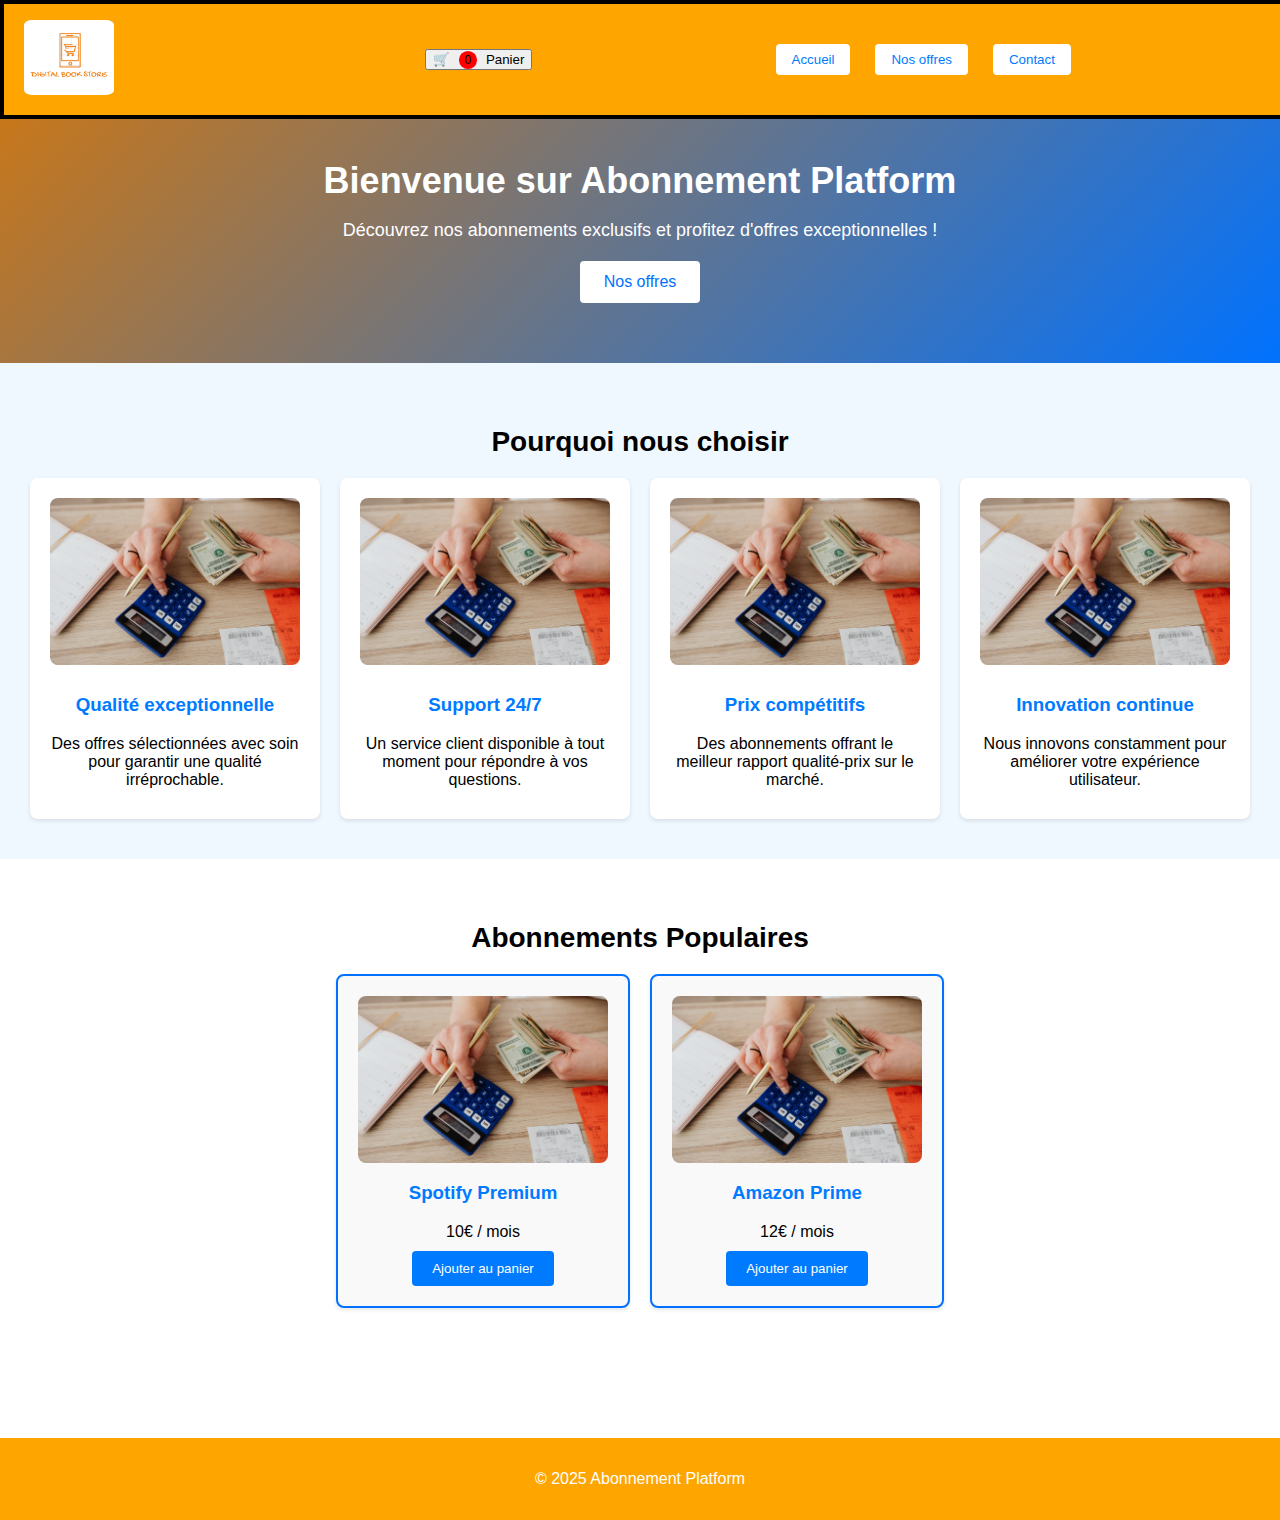
<file: index.html>
<!DOCTYPE html>
<html lang="fr">
<head>
  <meta charset="UTF-8">
  <!-- Assure que le site s'adapte aux différentes tailles d'écran -->
  <meta name="viewport" content="width=device-width, initial-scale=1.0">
  <title>Abonnement Platform</title>
  <!-- Lien vers le fichier CSS -->
  <link rel="stylesheet" href="style.css">
</head>
<body>
  <!-- ===== Navigation (Header) ===== -->
  <header>
    <!-- Barre de navigation avec logo et boutons de connexion/inscription -->
    <nav class="navbar">
      <div class="logo">
        <a href="index.html"><img src="logo.png" alt="logo" class="logo"></a>
      </div>

      <a href="cart.html"><button onclick="openCartModal()">
        <span class="cart-icon">🛒</span>
        <span class="cart-counter" id="cart-counter">0</span>
        Panier
      </button></a>

      <div class="hamburger-menu" id="hamburger-menu">
        <span class="bar"></span>
        <span class="bar"></span>
        <span class="bar"></span>
        
      </div>

      <div class="nav-links">
        <a href="index.html"><button>Accueil</button></a>
        <!-- Bouton qui ouvre nos abonnements -->
        <a href="subscription.html"><button >Nos offres</button></a>
        
        <!-- Bouton qui ouvre la page de transactions / <a href="transactions.html"><button >Transactions</button></a> -->
        

        <!-- Bouton qui ouvre la page de contacts -->
        <a href="contact.html"><button >Contact</button></a>
        
      </div>
    </nav>
  </header>

  <!-- ===== Section Héros ===== -->
  <section class="hero">
    <h2>Bienvenue sur Abonnement Platform</h2>
    <p>Découvrez nos abonnements exclusifs et profitez d'offres exceptionnelles !</p>
    <!-- Bouton pour accéder directement au panier (par exemple) -->
    <!-- Bouton qui ouvre la page des offres -->
    <a href="subscription.html"><button >Nos offres</button></a>
  </section>

  <!-- ===== Section pourquoi nous choisir" ===== -->
  <section class="why-choose-us">
    <h2>Pourquoi nous choisir</h2>
    <div class="why-choose-container">
      <!-- Raison 1 : Qualité exceptionnelle -->
      <div class="why-choose-item">
        <img src="flex.jpg" alt="Qualité exceptionnelle" class="why-image">
        <h3>Qualité exceptionnelle</h3>
        <p>Des offres sélectionnées avec soin pour garantir une qualité irréprochable.</p>
      </div>
      <!-- Raison 2 : Support 24/7 -->
      <div class="why-choose-item">
        <img src="flex.jpg" alt="Support 24/7" class="why-image">
        <h3>Support 24/7</h3>
        <p>Un service client disponible à tout moment pour répondre à vos questions.</p>
      </div>
      <!-- Raison 3 : Prix compétitifs -->
      <div class="why-choose-item">
        <img src="flex.jpg" alt="Prix compétitifs" class="why-image">
        <h3>Prix compétitifs</h3>
        <p>Des abonnements offrant le meilleur rapport qualité-prix sur le marché.</p>
      </div>
      <!-- Raison 4 : Innovation continue -->
      <div class="why-choose-item">
        <img src="flex.jpg" alt="Innovation continue" class="why-image">
        <h3>Innovation continue</h3>
        <p>Nous innovons constamment pour améliorer votre expérience utilisateur.</p>
      </div>
    </div>
  </section>
  

  <!-- ===== Section "Abonnements Populaires" ===== -->
  <section class="popular-subscriptions">
    <h2>Abonnements Populaires</h2>
    <div class="subscription-container">
      <div class="subscription-item popular">
        <img src="flex.jpg" alt="Description de l'offre 1" class="offer-image">
        <h3>Spotify Premium</h3>
        <p>10€ / mois</p>
        <button onclick="addToCart('Spotify Premium', 10)">Ajouter au panier</button>
      </div>
      <div class="subscription-item popular">
        <img src="flex.jpg" alt="Description de l'offre 1" class="offer-image">
        <h3>Amazon Prime</h3>
        <p>12€ / mois</p>
        <button onclick="addToCart('Amazon Prime', 12)">Ajouter au panier</button>
      </div>
      <!-- D'autres abonnements populaires peuvent être ajoutés ici -->
    </div>
  </section>


  <!-- ===== Footer ===== -->
  <footer>
    <p>© 2025 Abonnement Platform</p>
</footer>

<script src="script.js"></script> <!-- Lien vers le fichier JavaScript -->

  
</body>
</html>
</file>
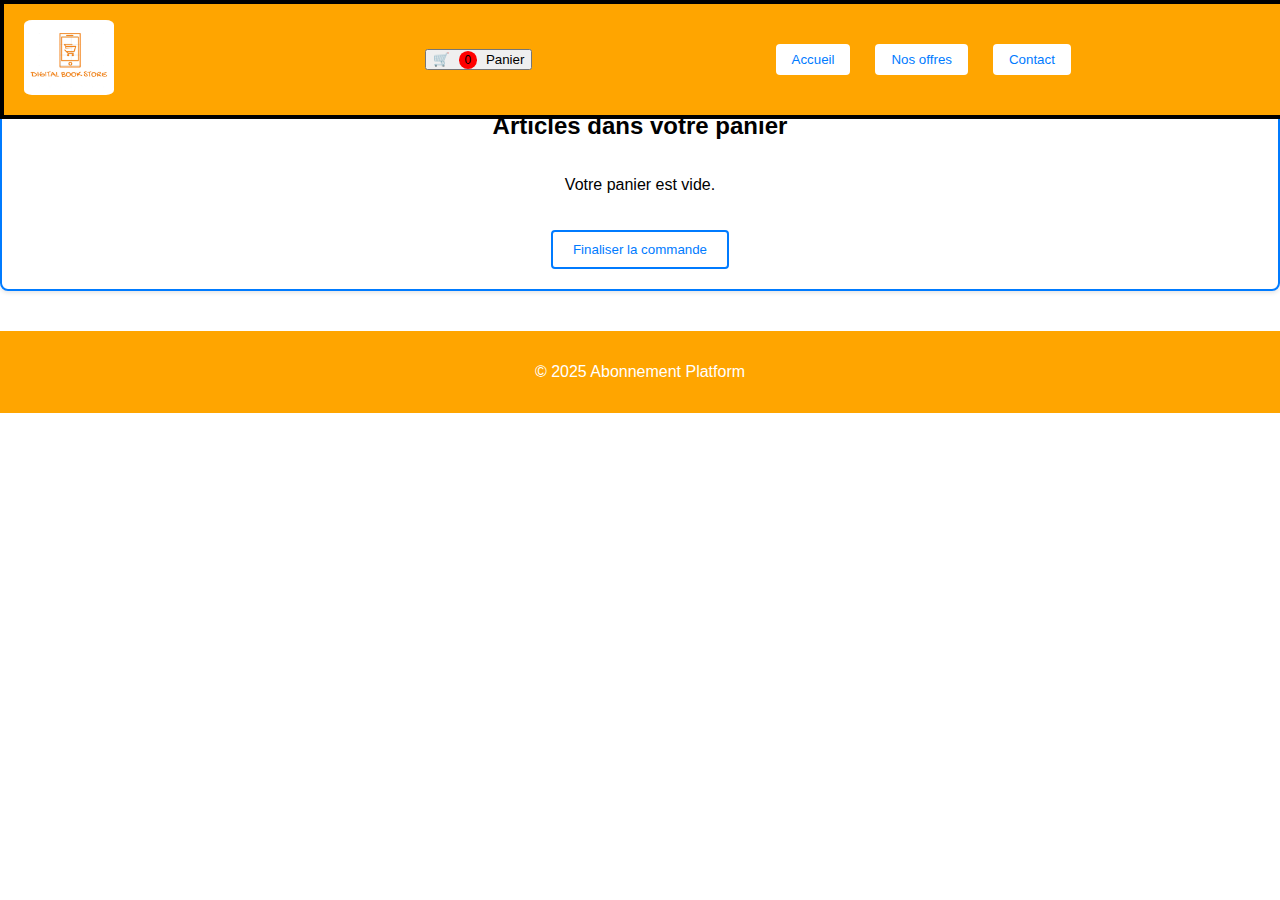
<file: cart.html>
<!DOCTYPE html>
<html lang="fr">
<head>
    <meta charset="UTF-8">
    <meta name="viewport" content="width=device-width, initial-scale=1.0">
    <title>Votre Panier</title>
    <link rel="stylesheet" href="style.css"> <!-- Lien vers le fichier CSS -->
</head>
<body>
  <header>
    <!-- Barre de navigation avec logo et boutons de connexion/inscription -->
    <nav class="navbar">
      <div class="logo">
        <a href="index.html"><img src="logo.png" alt="logo" class="logo"></a>
      </div>

      <a href="cart.html"><button onclick="openCartModal()">
        <span class="cart-icon">🛒</span>
        <span class="cart-counter" id="cart-counter">0</span>
        Panier
      </button></a>

      <div class="hamburger-menu" id="hamburger-menu">
        <span class="bar"></span>
        <span class="bar"></span>
        <span class="bar"></span>
        
      </div>

      <div class="nav-links">
        <a href="index.html"><button>Accueil</button></a>
        <!-- Bouton qui ouvre nos abonnements -->
        <a href="subscription.html"><button >Nos offres</button></a>
        
        <!-- Bouton qui ouvre la page de transactions / <a href="transactions.html"><button >Transactions</button></a> -->
        

        <!-- Bouton qui ouvre la page de contacts -->
        <a href="contact.html"><button >Contact</button></a>
        
      </div>
    </nav>
  </header>

    <!-- Section du panier -->
    <section class="cart">
        <h2>Articles dans votre panier</h2>
        <div id="cart-items"></div>

        <div class="cart-actions">
            <button onclick="goToCheckout()">Finaliser la commande</button>
            <!-- <button onclick="window.location.href='transactions.html'" class="transactions-button">Mes transactions</button> -->
        </div>
    </section>
    

    <footer>
        <p>© 2025 Abonnement Platform</p>
    </footer>

    <script src="script.js"></script> <!-- Lien vers le fichier JavaScript -->
    <script>
        // Appelle la fonction pour afficher le contenu du panier dès que la page est prête
        displayCart();
    </script>
    
</body>
</html>
</file>
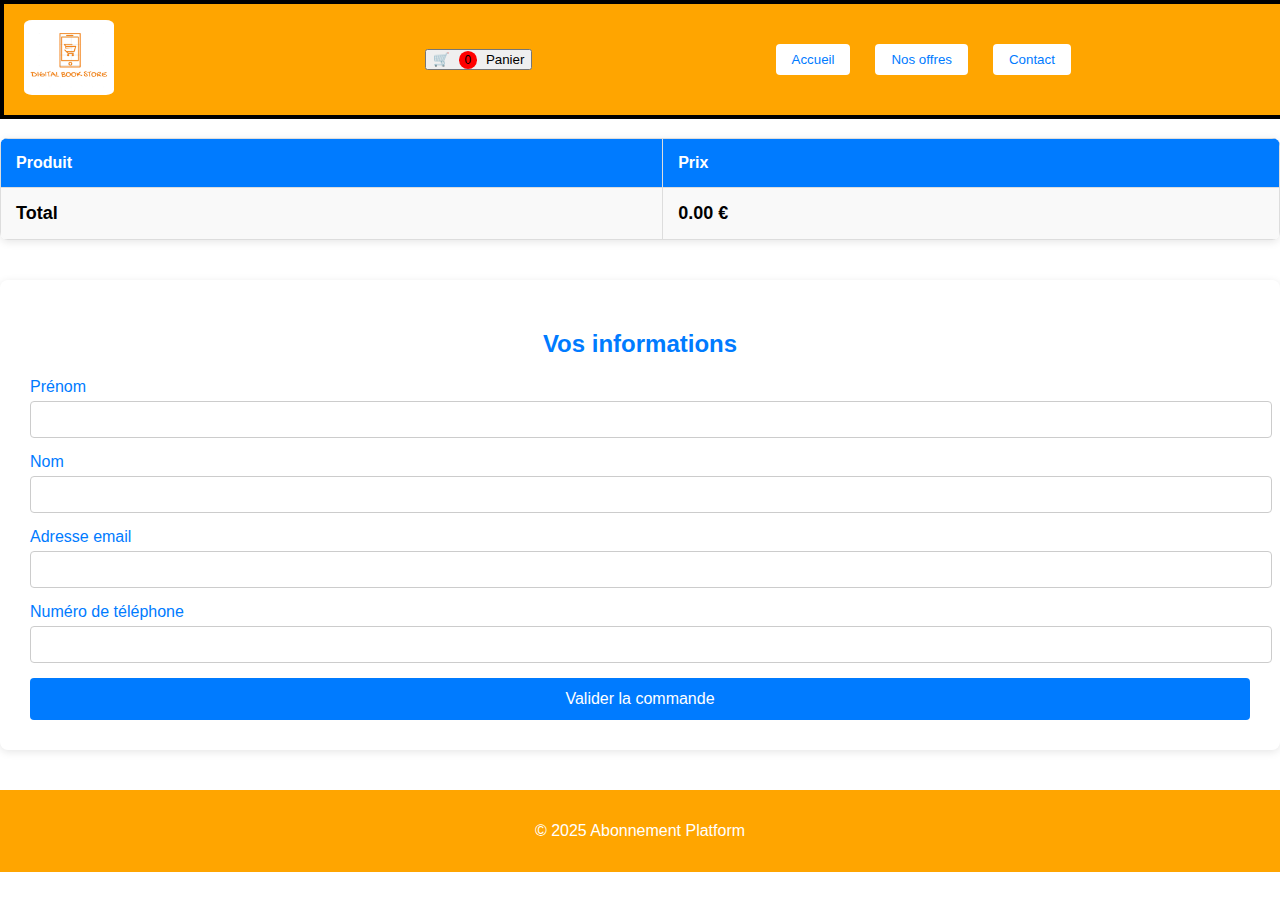
<file: checkout.html>
<!DOCTYPE html>
<html lang="fr">
<head>
    <meta charset="UTF-8">
    <meta name="viewport" content="width=device-width, initial-scale=1.0">
    <title>Paiement - Finaliser votre commande</title>
    <link rel="stylesheet" href="style.css"> <!-- Lien vers le fichier CSS -->
</head>
<body>
  <header>
    <!-- Barre de navigation avec logo et boutons de connexion/inscription -->
    <nav class="navbar">
      <div class="logo">
        <a href="index.html"><img src="logo.png" alt="logo" class="logo"></a>
      </div>

      <a href="cart.html"><button onclick="openCartModal()">
        <span class="cart-icon">🛒</span>
        <span class="cart-counter" id="cart-counter">0</span>
        Panier
      </button></a>

      <div class="hamburger-menu" id="hamburger-menu">
        <span class="bar"></span>
        <span class="bar"></span>
        <span class="bar"></span>
        
      </div>

      <div class="nav-links">
        <a href="index.html"><button>Accueil</button></a>
        <!-- Bouton qui ouvre nos abonnements -->
        <a href="subscription.html"><button >Nos offres</button></a>
        
        <!-- Bouton qui ouvre la page de transactions / <a href="transactions.html"><button >Transactions</button></a> -->
        

        <!-- Bouton qui ouvre la page de contacts -->
        <a href="contact.html"><button >Contact</button></a>
        
      </div>
    </nav>
  </header>
    <!-- Section du panier sous forme de tableau -->
    <section class="checkout-section">
      <h2>Votre Panier</h2>
      <table id="cart-table">
        <thead>
          <tr>
            <th>Produit</th>
            <th>Prix</th>
          </tr>
        </thead>
        <tbody>
          <!-- Les lignes seront générées dynamiquement par le JS -->
        </tbody>
        <tfoot>
          <tr>
            <td><strong>Total</strong></td>
            <td id="total-price"></td>
          </tr>
        </tfoot>
      </table>
    </section>

    <!-- Section du formulaire client -->
    <section class="checkout-form-section">
      <h2>Vos informations</h2>
      <form id="checkoutForm"  >
        <div class="form-group">
          <label for="firstName">Prénom</label>
          <input type="text" id="firstName" name="firstName" required>
        </div>
        <div class="form-group">
          <label for="lastName">Nom</label>
          <input type="text" id="lastName" name="lastName" required>
        </div>
        <div class="form-group">
          <label for="email">Adresse email</label>
          <input type="email" id="email" name="email" required>
        </div>
        <div class="form-group">
          <label for="phone">Numéro de téléphone</label>
          <input type="tel" id="phone" name="phone" required>
        </div>
        <button type="submit">Valider la commande</button>
        </a>
      </form>
    </section>

  
    <!-- ===== Modale de Connexion (Réutilisée de la page d'accueil) ===== -->
  <div id="loginModal" class="modal">
    <div class="modal-content">
      <!-- Bouton de fermeture -->
      <span class="close" onclick="closeLoginModal()">&times;</span>
      <h2>Se connecter</h2>
      <form id="loginForm">
        <label for="loginEmail">Email :</label>
        <input type="email" id="loginEmail" name="loginEmail" required>
        <label for="loginPassword">Mot de passe :</label>
        <input type="password" id="loginPassword" name="loginPassword" required>
        <button type="submit">Se connecter</button>
      </form>
    </div>
  </div>

  <!-- ===== Modale d'Inscription (Réutilisée) ===== -->
  <div id="registerModal" class="modal">
    <div class="modal-content">
      <span class="close" onclick="closeRegisterModal()">&times;</span>
      <h2>S'inscrire</h2>
      <form id="registerForm">
        <label for="registerEmail">Email :</label>
        <input type="email" id="registerEmail" name="registerEmail" required>
        <label for="registerPassword">Mot de passe :</label>
        <input type="password" id="registerPassword" name="registerPassword" required>
        <button type="submit">S'inscrire</button>
      </form>
    </div>
  </div>

  <footer>
    <p>© 2025 Abonnement Platform</p>
</footer>

<script src="script.js"></script> <!-- Lien vers le fichier JavaScript -->

  
</body>
</html>
</file>
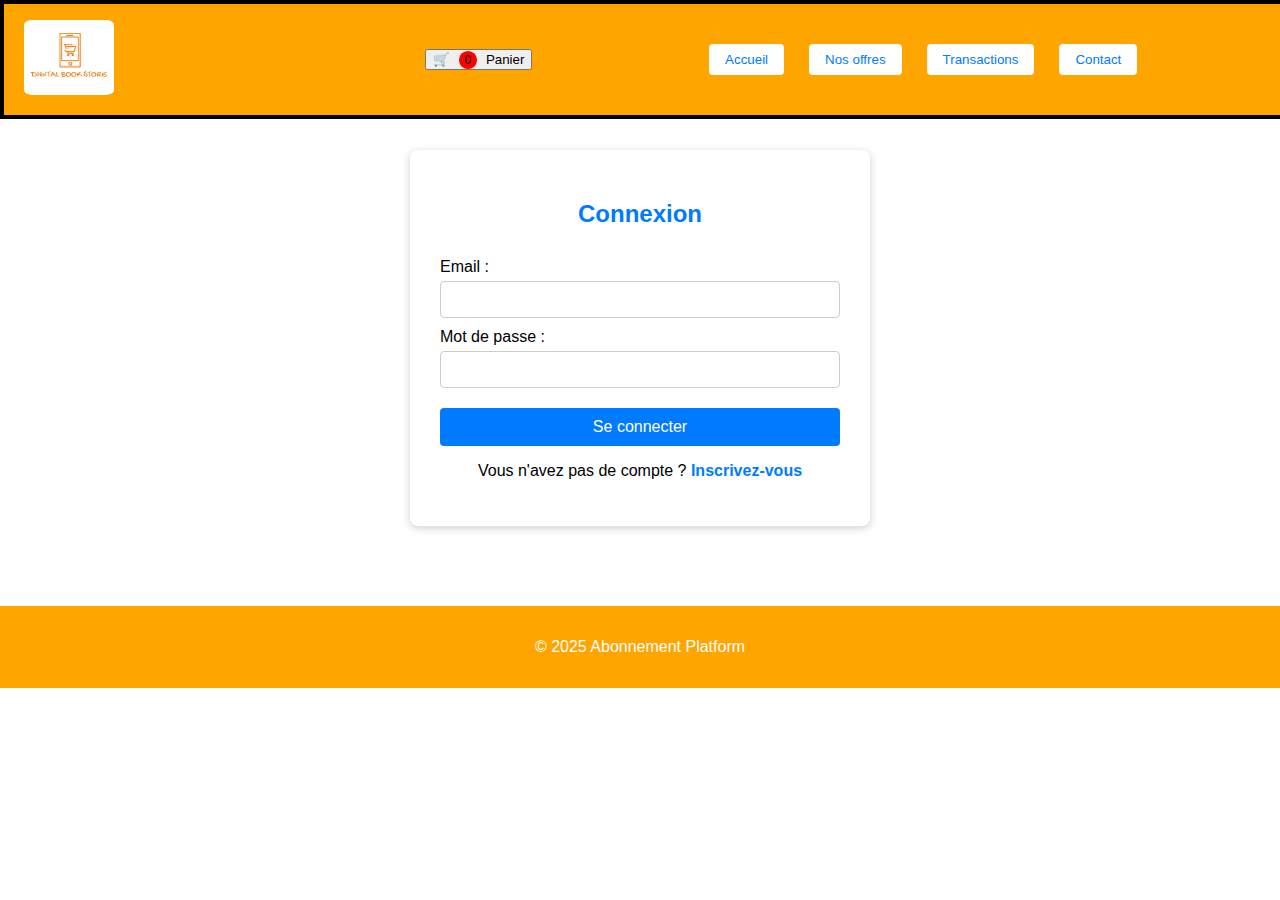
<file: login.html>
<!DOCTYPE html>
<html lang="fr">
<head>
  <meta charset="UTF-8">
  <meta name="viewport" content="width=device-width, initial-scale=1.0">
  <title>Connexion - Abonnement Platform</title>
  <link rel="stylesheet" href="style.css">
</head>
<body>
  <header>
    <!-- Barre de navigation avec logo et boutons de connexion/inscription -->
    <nav class="navbar">
      <div class="logo">
        <a href="index.html"><img src="logo.png" alt="logo" class="logo"></a>
      </div>

      <a href="cart.html"><button onclick="openCartModal()">
        <span class="cart-icon">🛒</span>
        <span class="cart-counter" id="cart-counter">0</span>
        Panier
      </button></a>

      <div class="hamburger-menu" id="hamburger-menu">
        <span class="bar"></span>
        <span class="bar"></span>
        <span class="bar"></span>
        
      </div>

      <div class="nav-links">
        <a href="index.html"><button>Accueil</button></a>
        <!-- Bouton qui ouvre nos abonnements -->
        <a href="subscription.html"><button >Nos offres</button></a>
        
        <!-- Bouton qui ouvre la page de transactions -->
        <a href="transactions.html"><button >Transactions</button></a>

        <!-- Bouton qui ouvre la page de contacts -->
        <a href="contact.html"><button >Contact</button></a>
        
      </div>
    </nav>
  </header>    
  <div class="login-container">
    <h2>Connexion</h2>
    <form id="loginForm">
      <label for="loginEmail">Email :</label>
      <input type="email" id="loginEmail" name="loginEmail" required>
      <label for="loginPassword">Mot de passe :</label>
      <input type="password" id="loginPassword" name="loginPassword" required>
      <button type="submit">Se connecter</button>
    </form>
    <div class="register-link">
      <p>Vous n'avez pas de compte ? <a href="#" onclick="openRegisterModal()">Inscrivez-vous</a></p>
    </div>
  </div>

  <!-- Modale d'Inscription -->
  <div id="registerModal" class="modal">
    <div class="modal-content">
      <span class="close" onclick="closeRegisterModal()">&times;</span>
      <h2>Inscription</h2>
      <form id="registerForm">
        <label for="name">Nom :</label>
        <input type="text" id="name" name="name" required>
        <label for="firstname">Prénom :</label>
        <input type="text" id="firstname" name="firstname" placeholder="Prénom" required>
        <label for="registerEmail">Email :</label>
        <input type="email" id="registerEmail" name="registerEmail" required>
        <label for="registerPassword">Mot de passe :</label>
        <input type="password" id="registerPassword" name="registerPassword" required>
        <button type="submit">S'inscrire</button>
      </form>
      <script>
        document.getElementById('register-form').addEventListener('submit', function(event) {
          event.preventDefault();
          
          const firstName = document.getElementById('first-name').value;
          const lastName = document.getElementById('last-name').value;
          const email = document.getElementById('email').value;
          const password = document.getElementById('password').value;
          
          registerUser(firstName, lastName, email, password);
        });
      </script>
    </div>
  </div>

  <!-- ===== Footer ===== -->
  <footer>
    <p>© 2025 Abonnement Platform</p>
  </footer>

  <script src="script.js"></script> <!-- Lien vers le fichier JavaScript -->

</body>
</html>
</file>
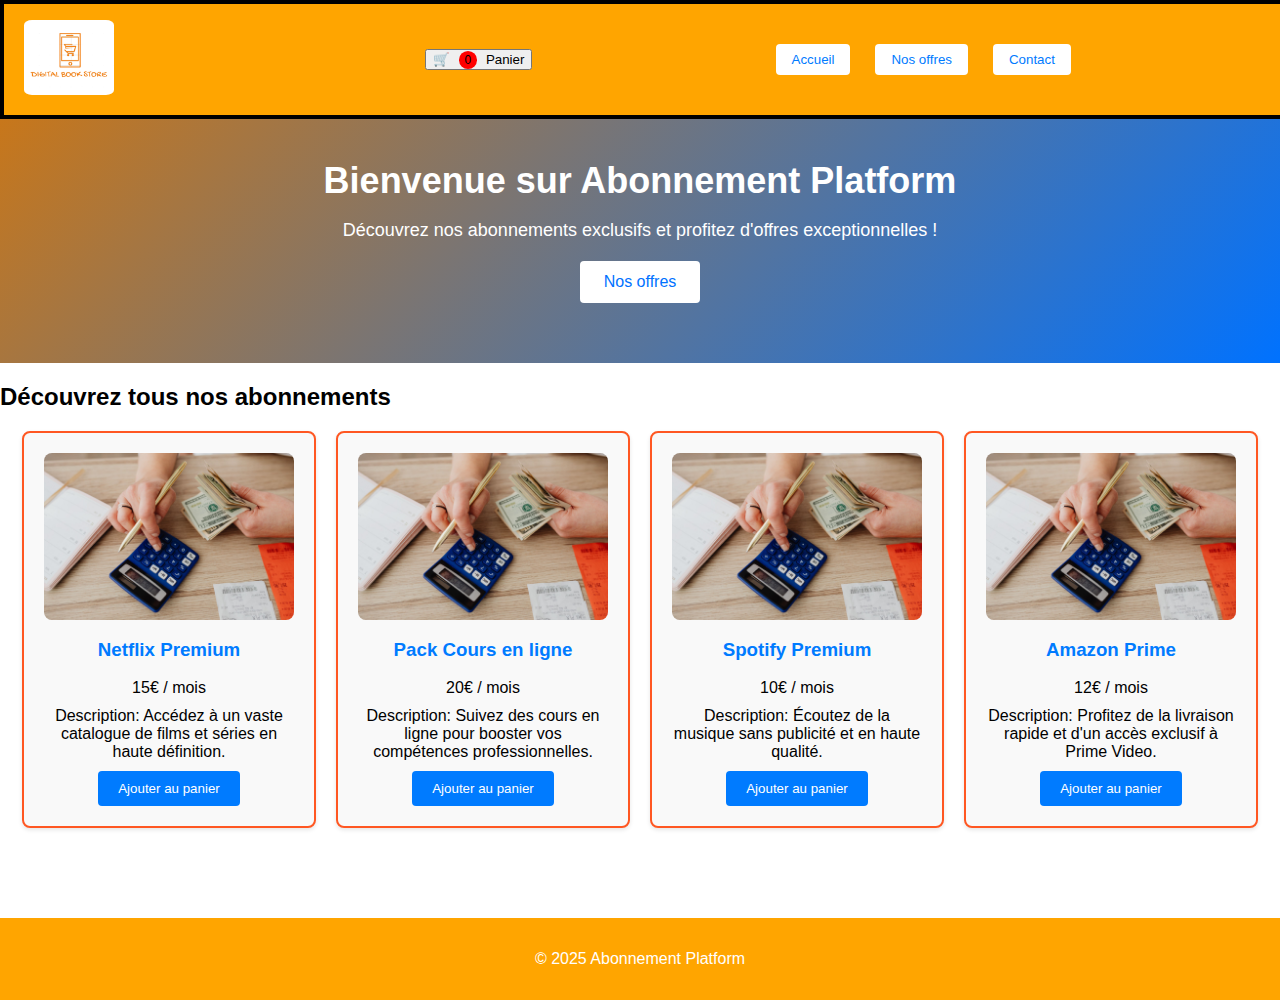
<file: subscription.html>
<!DOCTYPE html>
<html lang="fr">
<head>
  <meta charset="UTF-8">
  <!-- Pour s'assurer que la page est responsive -->
  <meta name="viewport" content="width=device-width, initial-scale=1.0">
  <title>Nos Abonnements</title>
  <!-- Lien vers le fichier CSS principal -->
  <link rel="stylesheet" href="style.css">
</head>
<body>
  <!-- ===== Header avec Navigation ===== -->
  <header>
    <!-- Barre de navigation avec logo et boutons de connexion/inscription -->
    <nav class="navbar">
      <div class="logo">
        <a href="index.html"><img src="logo.png" alt="logo" class="logo"></a>
      </div>

      <a href="cart.html"><button onclick="openCartModal()">
        <span class="cart-icon">🛒</span>
        <span class="cart-counter" id="cart-counter">0</span>
        Panier
      </button></a>

      <div class="hamburger-menu" id="hamburger-menu">
        <span class="bar"></span>
        <span class="bar"></span>
        <span class="bar"></span>
        
      </div>

      <div class="nav-links">
        <a href="index.html"><button>Accueil</button></a>
        <!-- Bouton qui ouvre nos abonnements -->
        <a href="subscription.html"><button >Nos offres</button></a>
        
        <!-- Bouton qui ouvre la page de transactions / <a href="transactions.html"><button >Transactions</button></a> -->
        

        <!-- Bouton qui ouvre la page de contacts -->
        <a href="contact.html"><button >Contact</button></a>
        
      </div>
    </nav>
  </header>

  <!-- ===== Section Héros ===== -->
  <section class="hero">
    <h2>Bienvenue sur Abonnement Platform</h2>
    <p>Découvrez nos abonnements exclusifs et profitez d'offres exceptionnelles !</p>
    <!-- Bouton pour accéder directement au panier (par exemple) -->
    <!-- Bouton qui ouvre la page des offres -->
    <a href="subscription.html"><button >Nos offres</button></a>
  </section>

  <!-- ===== Section Principale pour Présenter Tous les Abonnements ===== -->
  <section class="subscriptions-page">
    <h2>Découvrez tous nos abonnements</h2>
    <!-- Conteneur flex pour aligner les cartes d'abonnement -->
    <div class="subscription-container">
      <!-- ===== Carte d'Abonnement 1 ===== -->
      <div class="subscription-item">
        <img src="flex.jpg" alt="Description de l'offre 1" class="offer-image">
        <!-- Titre de l'abonnement -->
        <h3>Netflix Premium</h3>
        <!-- Prix affiché -->
        <p>15€ / mois</p>
        <!-- Brève description -->
        <p>Description: Accédez à un vaste catalogue de films et séries en haute définition.</p>
        <!-- Bouton pour ajouter au panier -->
        <button onclick="addToCart('Netflix Premium', 15, 'flex.jpg', 'Accédez à un vaste catalogue de films et séries en HD')">
          Ajouter au panier
        </button>
        
      </div>
        

      <!-- ===== Carte d'Abonnement 2 ===== -->
      <div class="subscription-item">
        <img src="flex.jpg" alt="Description de l'offre 1" class="offer-image">
        <h3>Pack Cours en ligne</h3>
        <p>20€ / mois</p>
        <p>Description: Suivez des cours en ligne pour booster vos compétences professionnelles.</p>
        <button onclick="addToCart('Pack Cours en ligne', 20, 'flex.jpg', 'Suivez des cours en ligne pour booster vos compétences professionnelles.')">Ajouter au panier</button>
      </div>

      <!-- ===== Carte d'Abonnement 3 ===== -->
      <div class="subscription-item">
        <img src="flex.jpg" alt="Description de l'offre 1" class="offer-image">
        <h3>Spotify Premium</h3>
        <p>10€ / mois</p>
        <p>Description: Écoutez de la musique sans publicité et en haute qualité.</p>
        <button onclick="addToCart('Spotify Premium', 10, 'flex.jpg', 'Écoutez de la musique sans publicité et en haute qualité.')">Ajouter au panier</button>
      </div>

      <!-- ===== Carte d'Abonnement 4 ===== -->
      <div class="subscription-item">
        <img src="flex.jpg" alt="Description de l'offre 1" class="offer-image">
        <h3>Amazon Prime</h3>
        <p>12€ / mois</p>
        <p>Description: Profitez de la livraison rapide et d'un accès exclusif à Prime Video.</p>
        <button onclick="addToCart('Amazon Prime', 12, 'flex.jpg', 'Profitez de la livraison rapide et un accès exclusif à Prime Video.')">Ajouter au panier</button>
      </div>

      <!-- Ajoute d'autres cartes ici si nécessaire -->
    </div>
  </section>

  <!-- ===== Modale de Connexion (Réutilisée de la page d'accueil) ===== -->
  <div id="loginModal" class="modal">
    <div class="modal-content">
      <!-- Bouton de fermeture -->
      <span class="close" onclick="closeLoginModal()">&times;</span>
      <h2>Se connecter</h2>
      <form id="loginForm">
        <label for="loginEmail">Email :</label>
        <input type="email" id="loginEmail" name="loginEmail" required>
        <label for="loginPassword">Mot de passe :</label>
        <input type="password" id="loginPassword" name="loginPassword" required>
        <button type="submit">Se connecter</button>
      </form>
    </div>
  </div>

  <!-- ===== Modale d'Inscription (Réutilisée) ===== -->
  <div id="registerModal" class="modal">
    <div class="modal-content">
      <span class="close" onclick="closeRegisterModal()">&times;</span>
      <h2>S'inscrire</h2>
      <form id="registerForm">
        <label for="registerEmail">Email :</label>
        <input type="email" id="registerEmail" name="registerEmail" required>
        <label for="registerPassword">Mot de passe :</label>
        <input type="password" id="registerPassword" name="registerPassword" required>
        <button type="submit">S'inscrire</button>
      </form>
    </div>
  </div>

  <!-- ===== Footer ===== -->
  <footer>
    <p>© 2025 Abonnement Platform</p>
</footer>

<script src="script.js"></script> <!-- Lien vers le fichier JavaScript -->

  
</body>
</html>
</file>
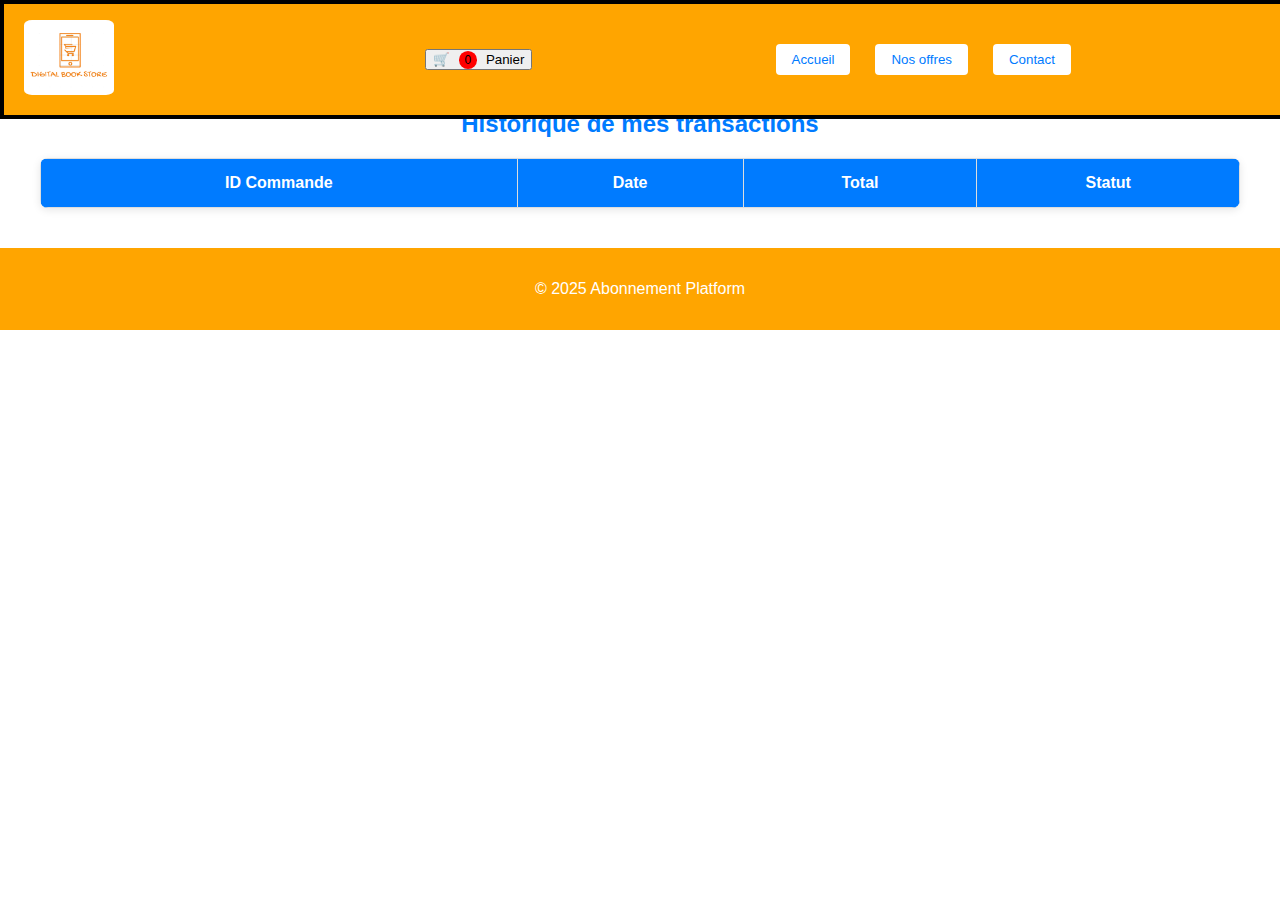
<file: transactions.html>
<!DOCTYPE html>
<html lang="fr">
<head>
  <meta charset="UTF-8">
  <meta name="viewport" content="width=device-width, initial-scale=1.0">
  <title>Mes Transactions - Abonnement Platform</title>
  <link rel="stylesheet" href="style.css">
</head>
<body>
  <!-- En-tête commun -->
  <header>
    <!-- Barre de navigation avec logo et boutons de connexion/inscription -->
    <nav class="navbar">
      <div class="logo">
        <a href="index.html"><img src="logo.png" alt="logo" class="logo"></a>
      </div>

      <a href="cart.html"><button onclick="openCartModal()">
        <span class="cart-icon">🛒</span>
        <span class="cart-counter" id="cart-counter">0</span>
        Panier
      </button></a>

      <div class="hamburger-menu" id="hamburger-menu">
        <span class="bar"></span>
        <span class="bar"></span>
        <span class="bar"></span>
        
      </div>

      <div class="nav-links">
        <a href="index.html"><button>Accueil</button></a>
        <!-- Bouton qui ouvre nos abonnements -->
        <a href="subscription.html"><button >Nos offres</button></a>
        
        <!-- Bouton qui ouvre la page de transactions / <a href="transactions.html"><button >Transactions</button></a> -->
        

        <!-- Bouton qui ouvre la page de contacts -->
        <a href="contact.html"><button >Contact</button></a>
        
      </div>
    </nav>
  </header>

  <!-- Section des transactions -->
  <main>
    <section class="transactions-section">
      <h2>Historique de mes transactions</h2>
      <table id="transactions-table">
        <thead>
          <tr>
            <th>ID Commande</th>
            <th>Date</th>
            <th>Total</th>
            <th>Statut</th>
          </tr>
        </thead>
        <tbody>
          <!-- Les lignes seront générées dynamiquement par transactions.js -->
        </tbody>
      </table>
    </section>
  </main>

  <footer>
    <p>© 2025 Abonnement Platform</p>
  </footer>

  <script src="script.js"></script>
</body>
</html>
</file>
<file: style.css>
/* ============================= */
/*       Styles Généraux        */
/* ============================= */
.logo{
  width: 90px;
  height: auto;
  border-radius: 8px;
  margin-right: 15px; 
  padding-top: 3px;
  padding-bottom: 3px;
}

body {
    margin: 0;
    padding: 0;
    font-family: Arial, sans-serif;
    padding-top: 70px;
  }
  
  /* ============================= */
  /*         Navigation           */
  /* ============================= */
  .navbar {
    display: flex;
    justify-content: space-between;
    align-items: center;
    background-color: #FFA500; /* Bleu vibrant */
    padding: 10px 20px;
    color:black;
    position: fixed; /* La barre reste fixe */
    top: 0;          /* Positionnée en haut de la page */
    left: 0;
    width: 100%;     /* Prend toute la largeur */
    z-index: 1000;   /* Pour qu'elle reste au-dessus du contenu */
    border: 4px solid black;
    
  }
  
  .navbar .logo h1 {
    margin: 0;
    font-size: 24px;
  }
  
  .nav-links {
    display: flex;
    margin-left: auto;
  }
  .nav-links button {
    margin-left: 10px;
    background-color: white;
    color: #007BFF ;
    border: none;
    padding: 8px 16px;
    border-radius: 4px;
    cursor: pointer;
    transition: background-color 0.3s ease;
  }
  
  .nav-links button:hover {
    background-color: black;
    color: white;
  }
  
  /* ============================= */
  /*         Section Héros        */
  /* ============================= */
  .hero {
    background: linear-gradient(135deg, #ce7713, #0072FF); /* Dégradé dynamique */
    color: white;
    text-align: center;
    padding: 60px 20px;
    
    
  }
  
  .hero h2 {
    font-size: 36px;
    margin-bottom: 10px;

  }
  
  .hero p {
    font-size: 18px;
    margin-bottom: 20px;
  }
  
  .hero button {
    padding: 12px 24px;
    background-color: white;
    color: #0072FF;
    border: none;
    border-radius: 4px;
    cursor: pointer;
    font-size: 16px;
    transition: background-color 0.3s ease;
  }
  
  .hero button:hover {
    background-color: black;
    color: white;
  }
  
  /* ============================= */
  /*    Sections Abonnements      */
  /* ============================= */
  .subscriptions, .popular-subscriptions {
    padding: 40px 20px;
    text-align: center;
  }
  
  .subscriptions h2, .popular-subscriptions h2 {
    font-size: 28px;
    margin-bottom: 20px;
  }
  
  /* Conteneur des abonnements en disposition flexible */
  .subscription-container {
    display: flex;
    flex-wrap: wrap;
    justify-content: center;
    gap: 20px;
    padding: 0px;
    padding-bottom: 50px;
  }
  
  /* Style de chaque carte d'abonnement */
  .subscription-item {
    background-color: #f9f9f9;
    padding: 20px;
    width: 250px;
    border-radius: 8px;
    box-shadow: 0 2px 4px rgba(0,0,0,0.1);
    text-align: center;
  }
  
  
  .subscription-item h3 {
    margin-top: 0;
    color: #007BFF;
  }
  
  .subscription-item p {
    font-size: 16px;
    margin: 10px 0;
  }
  
  .subscription-item button {
    padding: 10px 20px;
    background-color: #007BFF;
    color: white;
    border: none;
    border-radius: 4px;
    cursor: pointer;
    transition: background-color 0.3s ease;
  }
  
  .subscription-item button:hover {
    background-color: #0056b3;
  }
  
  /* Accentuer les abonnements populaires */
  .subscription-item.popular {
    border: 2px solid #0072FF; /* Couleur d'accent pour les items populaires */
  }
  .subscription-item {
    border: 2px solid #FF5722; /* Couleur d'accent pour les items populaires */
  }
  
  /* ============================= */
  /*         Modales              */
  /* ============================= */
  .modal {
    display: none; /* Masqué par défaut */
    position: fixed;
    z-index: 1000;
    left: 0;
    top: 0;
    width: 100%;
    height: 100%;
    overflow: auto;
    background-color: rgba(0,0,0,0.5); /* Fond semi-transparent */
  }
  
  .modal-content {
    background-color: #fff;
    margin: 10% auto; /* Centré verticalement */
    padding: 20px;
    border-radius: 8px;
    width: 90%;
    max-width: 400px;
    position: relative;
  }
  
  .modal-content h2 {
    margin-top: 0;
  }
  
  .modal-content label {
    display: block;
    margin: 10px 0 5px;
  }
  
  .modal-content input {
    width: 100%;
    padding: 8px;
    box-sizing: border-box;
  }
  
  .modal-content button {
    margin-top: 15px;
    padding: 10px;
    background-color: #007BFF;
    color: white;
    border: none;
    border-radius: 4px;
    width: 100%;
    cursor: pointer;
    transition: background-color 0.3s ease;
  }
  
  .modal-content button:hover {
    background-color: #0056b3;
  }
  
  /* Bouton de fermeture (X) */
  .close {
    position: absolute;
    top: 10px;
    right: 15px;
    color: #aaa;
    font-size: 28px;
    font-weight: bold;
    cursor: pointer;
  }
  
  .close:hover {
    color: black;
  }
  
  /* ============================= */
  /*          Footer              */
  /* ============================= */
  footer {
    background-color: #007BFF;
    color: white;
    text-align: center;
    padding: 10px 0;
  }
  
  /* ============================= */
  /*        Styles Responsive     */
  /* ============================= */


/* Logo à gauche */
.logo {
  flex: 1;
}

/* Liens de navigation pour PC */
.nav-links {
  flex: 2;
  display: flex;
  justify-content: center;
  gap: 15px;  /* Espacement entre les éléments */
}

/* Bouton panier à droite */
.cart-container {
  flex: 1;
  display: flex;
  justify-content: flex-end;
}

/* Style du bouton panier */
.cart-container button {
  background: none;
  border: none;
  color: white;
  font-size: 16px;
  cursor: pointer;
  position: relative;
}

/* Style de l'icône et du compteur */
.cart-icon {
  margin-right: 5px;
}
.cart-counter {
  background-color: red;
  border-radius: 50%;
  padding: 2px 6px;
  font-size: 12px;
  margin-right: 5px;
}

/* ========= Menu Burger (Mobile) ========= */
/* Par défaut, le menu burger est caché sur desktop */
.hamburger-menu {
  display: none;
}

/* ========= Responsive Styles ========= */
@media (max-width: 768px) {
  /* Affichage sur mobile : logo à gauche, menu burger au centre, panier à droite */
  .navbar {
    justify-content: space-between;
  }
  
  /* Afficher le menu burger sur mobile */
  .hamburger-menu {
    display: flex;
    flex-direction: column;
    align-items: center;
    cursor: pointer;
    flex: 1;
    order: 2;
  }
  .cart-button {
    order: 1;
    flex: 1;
    text-align: center;
  }
  .hamburger-menu .bar {
    width: 25px;
    height: 3px;
    background-color: white;
    margin: 3px 0;
  }
  
  /* Masquer les liens de navigation par défaut */
  .nav-links {
    display: none;
    position: absolute;
    top: 60px; /* Ajuste selon la hauteur de la navbar */
    left: 0;
    width: 100%;
    background-color: #FFA500;
    flex-direction: column;
    align-items: center;
    gap: 10px;
    padding: 10px 0;
  }
  
  /* On conserve le logo et le panier dans leurs positions respectives */
  .logo, .cart-container {
    flex: 1;
  }
}
@media (max-width: 768px) {
  .subscription-container {
    display: flex;
    flex-wrap: wrap;
    justify-content: center;
    gap: 20px; /* espace entre les cartes */
  }
  
  .subscription-item {
    /* Chaque carte occupe environ 50% de la largeur de la ligne moins un peu d'espace pour le gap */
    flex: 0 0 calc(100% - 20px);
    box-sizing: border-box;
  }
}

/* Optionnel : classe pour afficher le menu burger quand il est actif */
.nav-links.mobile-active {
  display: flex;
}

.cart {
  display: flex;
  flex-direction: column;
  align-items: center;
  padding: 20px;
}

.cart-actions {
  margin-top: 20px;
  display: flex;
  flex-direction: row;
}
.cart {
  border: 2px solid #007BFF; /* Bordure bleue */
  border-radius: 8px; /* Coins arrondis */
  padding: 20px;
  box-shadow: 0 2px 4px rgba(0, 0, 0, 0.1); /* Légère ombre portée */
}

.cart-actions button {
  border: 2px solid #007BFF;
  background-color: white;
  color: #007BFF;
  padding: 10px 20px;
  border-radius: 4px;
  cursor: pointer;
  transition: background-color 0.3s ease, color 0.3s ease;
}

.cart-actions button:hover {
  background-color: #007BFF;
  color: white;
}
.offer-image {
  width: 100%;
  height: auto;
  border-radius: 8px;
  margin-bottom: 15px;
}

/* Style pour la div de chaque article du panier */
.cart-item {
  background-color: #f8f8f8; /* Fond clair */
  padding: 15px;
  margin-bottom: 15px;
  border-radius: 8px;
  box-shadow: 0 2px 4px rgba(0,0,0,0.1);
  display: flex;
  align-items: center;
  border: 2px solid #007BFF;
  
}

/* Style pour l'image dans chaque article du panier */
.cart-item-image {
  width: 80px;
  height: auto;
  border-radius: 8px;
  margin-right: 15px;
}

/* Style pour les détails de l'article */
.cart-item-details {
  flex: 1;
}

/* Style pour le bouton "Supprimer" */
.cart-item-details button {
  background-color: #e74c3c; /* Rouge */
  color: white;
  border: none;
  padding: 8px 12px;
  border-radius: 4px;
  cursor: pointer;
  transition: background-color 0.3s ease;
}

.cart-item-details button:hover {
  background-color: #c0392b;
}
/* Styles pour la section "Pourquoi nous choisir" */
.why-choose-us {
  padding: 40px 20px;
  text-align: center;
  background-color: #f0f8ff; /* Optionnel, pour différencier la section */
}

.why-choose-us h2 {
  font-size: 28px;
  margin-bottom: 20px;
}

.why-choose-container {
  display: flex;
  flex-wrap: wrap;
  justify-content: center;
  gap: 20px;
}

.why-choose-item {
  background-color: #fff;
  padding: 20px;
  width: 250px;
  border-radius: 8px;
  box-shadow: 0 2px 4px rgba(0,0,0,0.1);
  text-align: center;
}

.why-choose-item h3 {
  margin-top: 10px;
  color: #007BFF;
}

.why-choose-item p {
  font-size: 16px;
  margin: 10px 0;
}

.why-image {
  width: 100%;
  height: auto;
  border-radius: 8px;
  margin-bottom: 15px;
}

.login-container {
  max-width: 400px;
  margin: 80px auto;
  background-color: #fff;
  padding: 30px;
  border-radius: 8px;
  box-shadow: 0 2px 8px rgba(0,0,0,0.2);
}
.login-container h2 {
  text-align: center;
  margin-bottom: 20px;
  color: #007BFF;
}
.login-container form {
  display: flex;
  flex-direction: column;
}
.login-container form label {
  margin: 10px 0 5px;
}
.login-container form input {
  padding: 10px;
  border: 1px solid #ccc;
  border-radius: 4px;
}
.login-container form button {
  margin-top: 20px;
  padding: 10px;
  background-color: #007BFF;
  color: #fff;
  border: none;
  border-radius: 4px;
  cursor: pointer;
  transition: background-color 0.3s;
}
.login-container form button:hover {
  background-color: #0056b3;
}
.register-link {
  text-align: center;
  margin-top: 15px;
}
.register-link a {
  color: #007BFF;
  text-decoration: none;
  font-weight: bold;
}
.register-link a:hover {
  text-decoration: underline;
}
/* ============================= */
/*         Modale d'Inscription  */
/* ============================= */
.modal {
  display: none; /* Cachée par défaut */
  position: fixed;
  z-index: 1000;
  left: 0;
  top: 0;
  width: 100%;
  height: 100%;
  overflow: auto;
  background-color: rgba(0,0,0,0.5); /* Fond semi-transparent */
}
.modal-content {
  background-color: #fff;
  margin: 15% auto;
  padding: 20px;
  border-radius: 8px;
  width: 90%;
  max-width: 400px;
  position: relative;
}
.modal-content h2 {
  margin-top: 0;
  text-align: center;
  color: #007BFF;
}
.modal-content form {
  display: flex;
  flex-direction: column;
}
.modal-content form label {
  margin: 10px 0 5px;
}
.modal-content form input {
  padding: 10px;
  border: 1px solid #ccc;
  border-radius: 4px;
}
.modal-content form button {
  margin-top: 20px;
  padding: 10px;
  background-color: #007BFF;
  color: #fff;
  border: none;
  border-radius: 4px;
  cursor: pointer;
  transition: background-color 0.3s;
}
.modal-content form button:hover {
  background-color: #0056b3;
}
.close {
  position: absolute;
  top: 10px;
  right: 15px;
  font-size: 28px;
  font-weight: bold;
  cursor: pointer;
  color: #aaa;
}
.close:hover {
  color: black;
}

/* Checkout Section - Tableau du panier */
.checkout-section h2 {
  margin-bottom: 20px;
  color: #007BFF;
  text-align: center;
}
#cart-table {
  width: 100%;
  border-collapse: collapse;
  background-color: #fff;
  border-radius: 8px;
  overflow: hidden;
  box-shadow: 0 2px 8px rgba(0,0,0,0.1);
  margin-bottom: 40px;
}
#cart-table th, #cart-table td {
  padding: 15px;
  border: 1px solid #ddd;
  text-align: left;
}
#cart-table th {
  background-color: #007BFF;
  color: #fff;
}
#cart-table tfoot td {
  font-size: 18px;
  font-weight: bold;
  background-color: #f9f9f9;
}

/* Checkout Section - Tableau du panier */
.checkout-section h2 {
  margin-bottom: 20px;
  color: #007BFF;
  text-align: center;
}
#cart-table {
  width: 100%;
  border-collapse: collapse;
  background-color: #fff;
  border-radius: 8px;
  overflow: hidden;
  box-shadow: 0 2px 8px rgba(0,0,0,0.1);
  margin-bottom: 40px;
}
#cart-table th, #cart-table td {
  padding: 15px;
  border: 1px solid #ddd;
  text-align: left;
}
#cart-table th {
  background-color: #007BFF;
  color: #fff;
}
#cart-table tfoot td {
  font-size: 18px;
  font-weight: bold;
  background-color: #f9f9f9;
}

/* Checkout Form Section */
.checkout-form-section {
  background-color: #fff;
  padding: 30px;
  border-radius: 8px;
  box-shadow: 0 2px 8px rgba(0,0,0,0.1);
  margin-bottom: 40px;
}
.checkout-form-section h2 {
  text-align: center;
  margin-bottom: 20px;
  color: #007BFF;
}
.form-group {
  margin-bottom: 15px;
}
.form-group label {
  display: block;
  margin-bottom: 5px;
  color: #007BFF;
}
.form-group input {
  width: 100%;
  padding: 10px;
  border: 1px solid #ccc;
  border-radius: 4px;
}
button[type="submit"] {
  width: 100%;
  padding: 12px;
  background-color: #007BFF;
  border: none;
  border-radius: 4px;
  color: #fff;
  font-size: 16px;
  cursor: pointer;
  transition: background-color 0.3s ease;
}
button[type="submit"]:hover {
  background-color: #0056b3;
}

/* Responsive - pour mobile */
@media (max-width: 768px) {
  main {
    margin: 20px auto;
    padding: 0 10px;
    width: 100%;
  }
  
  /* Pour centrer le contenu du tableau et du formulaire */
  .checkout-section,
  .checkout-form-section {
    margin: 0 auto 20px auto;
    width: 100%;
    max-width: 100%; /* Assure que la largeur est à 100% de l'écran */
    padding: 0 10px; /* Optionnel, pour ajouter un peu de padding */
  }
  
  /* Pour le tableau, éviter un margin droit excessif */
  #cart-table {
    width: 100%;
    margin: 0 auto; /* Centrer le tableau */
    display: block;
    overflow-x: hidden;
  }
}

/* Section Transactions */
.transactions-section {
  max-width: 1200px;
  margin: 40px auto;
  padding: 0 20px;
}

.transactions-section h2 {
  text-align: center;
  margin-bottom: 20px;
  color: #007BFF;
}

#transactions-table {
  width: 100%;
  border-collapse: collapse;
  background-color: #fff;
  border-radius: 8px;
  overflow: hidden;
  box-shadow: 0 2px 8px rgba(0,0,0,0.1);
  margin-bottom: 40px;
}

#transactions-table th,
#transactions-table td {
  padding: 15px;
  border: 1px solid #ddd;
  text-align: center;
}

#transactions-table th {
  background-color: #007BFF;
  color: #fff;
}

/* Footer */
footer {
  text-align: center;
  padding: 15px 0;
  background-color: #FFA500;
  color: #fff;
  margin-top: 40px;
}

/* Responsive */
@media (max-width: 768px) {
  .transactions-section {
    padding: 0 10px;
  }
  #transactions-table th,
  #transactions-table td {
    padding: 10px;
  }
}

.hero-section {
  text-align: center;
  padding: 4em 2em;
  background: linear-gradient(135deg, #ce7713, #0072FF);
  color: white;
  clip-path: polygon(0 0, 100% 0, 100% 85%, 0% 100%);
}

.hero-section h1 {
  font-size: 3em;
  margin-bottom: 0.5em;
}

.hero-section p {
  font-size: 1.2em;
}

.contact-form {
  padding: 2em;
  max-width: 600px;
  margin: 2em auto;
  background: white;
  border-radius: 10px;
  box-shadow: 0 4px 8px rgba(0, 0, 0, 0.1);
}

.contact-form form {
  display: flex;
  flex-direction: column;
}

.contact-form label {
  margin: 0.5em 0 0.2em;
  font-weight: bold;
}

.contact-form input,
.contact-form textarea {
  padding: 10px;
  border: 1px solid #ddd;
  border-radius: 5px;
  margin-bottom: 1em;
}

.contact-form button {
  background-color: #007BFF;
  color: white;
  padding: 10px;
  border: none;
  border-radius: 5px;
  cursor: pointer;
  transition: background-color 0.3s;
}

.contact-form button:hover {
  background-color: #e6ac00;
}

@media (max-width: 576px) {
  .contact-container {
    flex-direction: column;
  }
  .contact-form {
      width: 90%;
  }
}

@media (max-width: 768px) {
  .contact-form {
      padding: 1em;
  }

  .contact-form input,
  .contact-form textarea {
      font-size: 0.9em;
  }
}

footer {
  text-align: center;
  padding: 1em 0.5em;
}
.contact-methods {
margin-top: 20px;

}

.whatsapp-btn {
display: inline-flex;
align-items: center;
text-decoration: none;
color: #25d366;
font-weight: bold;
margin: 10px 0;
}

.whatsapp-btn img {
margin-right: 8px;
width: 24px;
height: 24px;
}

.contact-methods ul {
list-style: none;
padding: 0;
}

.contact-methods ul li {
margin: 5px 0;
}
/* Conteneur général pour le formulaire et le contact direct */
.contact-container {
display: flex;
gap: 40px;
margin: 40px auto;
max-width: 1200px;
padding: 0 20px;
}

/* Formulaire de contact (à gauche) */
.contact-container .contact-form {
flex: 1;
}

/* Contact direct (à droite) */
.contact-container .direct-contact {
flex: 1;
background-color: #fff6db;
padding: 20px;
border-radius: 10px;
box-shadow: 0 2px 10px rgba(0,0,0,0.1);
}

/* Titre de la section de contact direct */
.direct-contact h2 {
text-align: center;
margin-bottom: 20px;
color: #333;
}

/* Bouton WhatsApp */
.whatsapp-btn {
display: inline-flex;
align-items: center;
text-decoration: none;
color: #25d366;
font-weight: bold;
background-color: #ffed99;
padding: 10px 15px;
border-radius: 5px;
transition: background 0.3s;
margin-bottom: 20px;
}

.whatsapp-btn:hover {
background-color: #ffe066;
}

.whatsapp-btn img {
margin-right: 10px;
width: 32px;
height: 32px;
}

/* Informations pour l'appel direct */
.call-info p {
font-weight: bold;
margin-bottom: 10px;
}

.call-info ul {
list-style: none;
padding: 0;
}

.call-info ul li {
margin-bottom: 5px;
}
</file>
